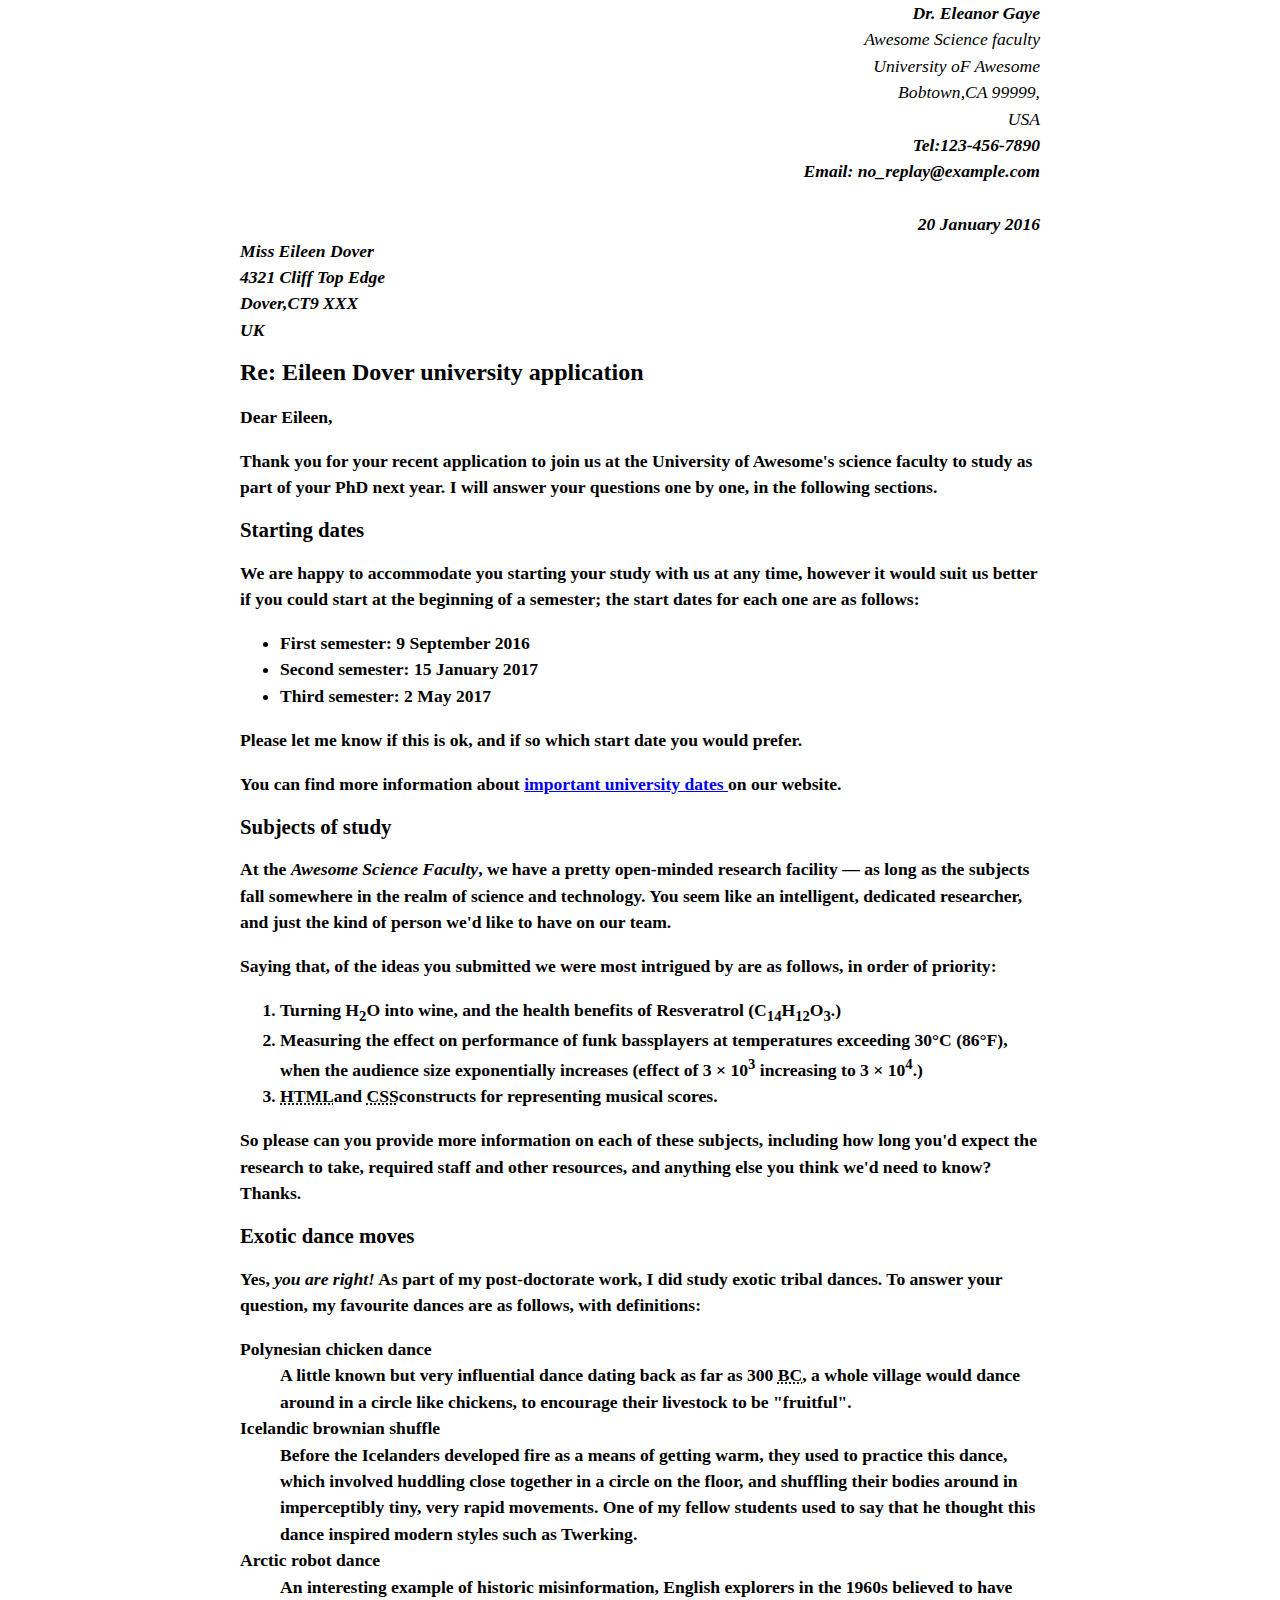
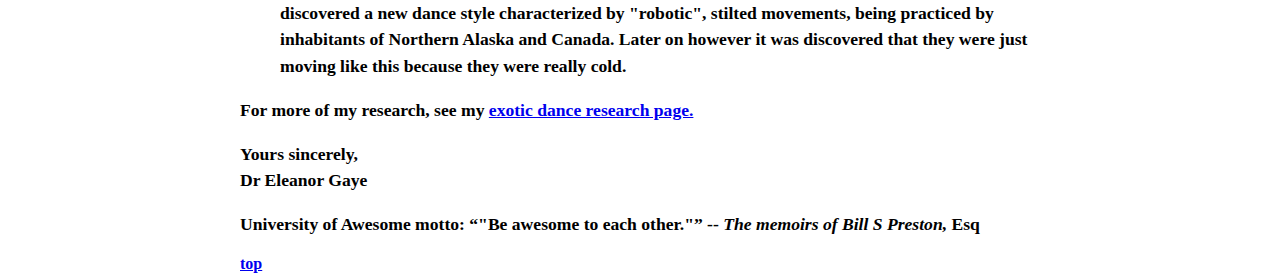
<file: Class 3/Assignment 1/index.html>
<!DOCTYPE html>
<html>
<head>
	<meta charset="utf-8">
	<meta name="author" content="Dr Eleanor Gaye">
	<link rel="stylesheet" type="text/css" href="style.css">
	<title>Markup Letter</title>
</head>
<body>

<address class="sender-column">
	<strong>Dr. Eleanor Gaye</strong>
	<br>
	Awesome Science faculty
	<br>
	University oF Awesome
	<br>
	Bobtown,CA 99999,
	<br>
	USA
	<br>
	<strong>Tel:123-456-7890</strong>
	<br>

	<strong>Email: </stong> <i>no_replay@example.com</i>
	<br>
	<br>
	<time datetime="2016-01-20" class="sender-column">20 January 2016</time>
</address>

<address>
	<strong>Miss Eileen Dover</strong>
	<br>
	4321 Cliff Top Edge
	<br>
	Dover,CT9 XXX
	<br>
	UK
</address>

<h1>Re: Eileen Dover university application</h1>

<p>Dear Eileen,</p>

<p>Thank you for your recent application to join us at the University of Awesome's science faculty to study as part of your PhD next year. I will answer your questions one by one, in the following sections.</p>
<h2>Starting dates</h2>

<p>We are happy to accommodate you starting your study with us at any time, however it would suit us better if you could start at the beginning of a semester; the start dates for each one are as follows:</p>
<ul>
	<li>First semester: <time timedate="2016-9-09">9 September 2016</time></li>
	<li>Second semester: <time timedate="2017-1-15">15 January 2017</time></li>
	<li>Third semester: <time timedate="2017-5-02">2 May 2017</time></li>
</ul>

<p>Please let me know if this is ok, and if so which start date you would prefer.
</p>
<p>You can find more information about <a href="https://www.example.com"> important university dates </a>on our website.</p>
<h2 id="5">Subjects of study</h2>

<p>At the <i> Awesome Science Faculty</i>, we have a pretty open-minded research facility — as long as the subjects fall somewhere in the realm of science and technology. You seem like an intelligent, dedicated researcher, and just the kind of person we'd like to have on our team. </p>
<p>Saying that, of the ideas you submitted we were most intrigued by are as follows, in order of priority:</p>
<ol>
	<li>Turning H<sub>2</sub>O into wine, and the health benefits of Resveratrol (C<sub>14</sub>H<sub>12</sub>O<sub>3</sub>.)</li>
	<li>Measuring the effect on performance of funk bassplayers at temperatures exceeding 30°C (86°F), when the audience size exponentially increases (effect of 3 × 10<sup>3</sup> increasing to 3 × 10<sup>4</sup>.)</li>
	<li><abbr title="HyperTextMarkupLanguage">HTML</abbr>and <abbr title="Cascading style">CSS</abbr>constructs for representing musical scores.</li>
</ol>

<p>So please can you provide more information on each of these subjects, including how long you'd expect the research to take, required staff and other resources, and anything else you think we'd need to know? Thanks.</p>
<h2>Exotic dance moves</h2>
<p>Yes,<i> you are right!</i> As part of my post-doctorate work, I did study exotic tribal dances. To answer your question, my favourite dances are as follows, with definitions:
</p>
<dl>
<dt>Polynesian chicken dance</dt>
<dd>A little known but very influential dance dating back as far as 300 <abbr title="benefits">BC</abbr>, a whole village would dance around in a circle like chickens, to encourage their livestock to be "fruitful".</dd>
	<dt>Icelandic brownian shuffle</dt>
	<dd>Before the Icelanders developed fire as a means of getting warm, they used to practice this dance, which involved huddling close together in a circle on the floor, and shuffling their bodies around in imperceptibly tiny, very rapid movements. One of my fellow students used to say that he thought this dance inspired modern styles such as Twerking.</dd>
	<dt>Arctic robot dance</dt>
	<dd>An interesting example of historic misinformation, English explorers in the 1960s believed to have discovered a new dance style characterized by "robotic", stilted movements, being practiced by inhabitants of Northern Alaska and Canada. Later on however it was discovered that they were just moving like this because they were really cold.</dd>
</dl>
	<p>For more of my research, see my <a href="https://www.example.com"> exotic dance research page.</a></p>
		<p>
		Yours sincerely, <br>
		Dr Eleanor Gaye
	</p>
	<p>University of Awesome motto: <q>"Be awesome to each other."</q> -- <cite>The memoirs of Bill S Preston,</cite> Esq</p>
	<a href="#">top</a>
</body>
</html>
</file>
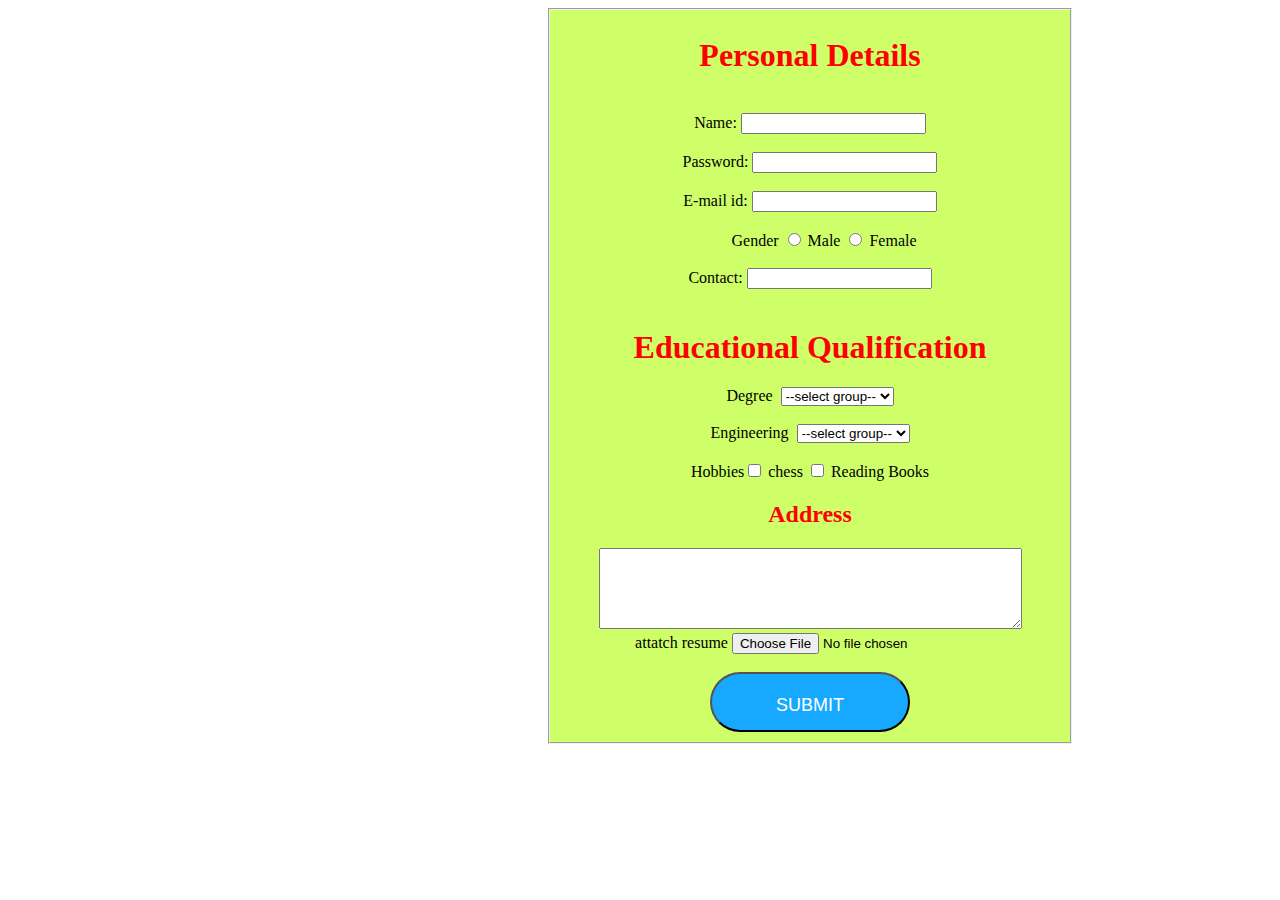
<file: Class 4/Assignment 1/index.html>
<!DOCTYPE html>
<html>
<head>
	<title>Form 1</title>
	<link rel="stylesheet" type="text/css" href="style.css">
</head>
<body style="text-align: center;">
  <fieldset  class="two">
	<center><h1 style="color:red;" >Personal Details</h1></center><br>
	<div class="one">
	Name: <input type="text" name="name" required><br><br>
	Password: <input type="Password" name="Password"><br><br>
	E-mail id: <input type="mail" name="mail"><br><br>
	  	&nbsp;	&nbsp; 	&nbsp; 	&nbsp;Gender 
	  	<input type="radio" id="male" name="gender" value="male">
<label for="male">Male</label>
<input type="radio" id="female" name="gender" value="female">
<label for="female">Female</label><br><br>
Contact: <input type="text" name="contact"><br><br>
<center><h1 style="color: red;">Educational Qualification</h1></center>
Degree &nbsp;<select name="group" id="group">
  <option value="0">--select group--</option>
  <option value="1">CSE</option>
  <option value="2">SE</option>
  <option value="3">CSSE</option>
</select> <br> <br>
Engineering &nbsp;<select name="group" id="group">
  <option value="0">--select group--</option>
  <option value="1">CSE</option>
  <option value="2">SE</option>
  <option value="3">CSSE</option>
</select> <br> <br>
Hobbies<input type="checkbox" id="vehicle1" name="vehicle1" value="Bike">
  <label for="vehicle1"> chess</label>
  <input type="checkbox" id="vehicle2" name="vehicle2" value="Car">
  <label for="vehicle2"> Reading Books</label>
  <center><h2 style="color: red;">Address</h2></center>
  <textarea id="w3review" name="w3review" rows="5" cols="50"></textarea><br>
    attatch resume
  <input type="file" name="fileToUpload" id="fileToUpload"><br><br>
  <input class="three" type="Submit">
  

</div>
</fieldset>


</body>
</html>
</file>
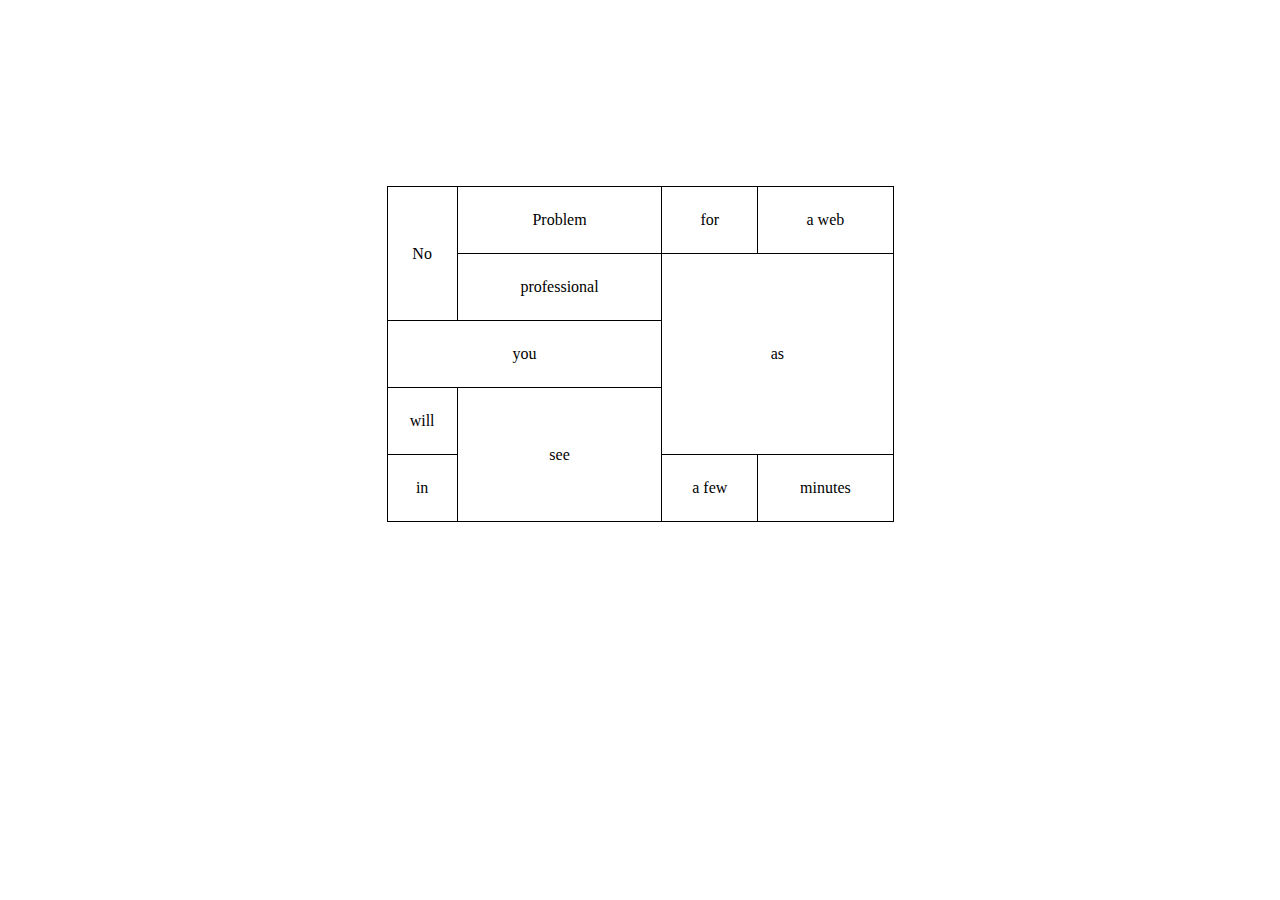
<file: Class 4/Assignment 2/index.html>
<!DOCTYPE HTML PUBLIC "-//W3C//DTD HTML 4.01 Transitional//EN"><html>
<head>
	<title> Table 1</title>
	<link rel="stylesheet" type="text/css" href="style.css">
</head>
<body>


	
	

<div>
	<table>
		<tr>
			<td rowspan="2">No</td>
			<td>Problem</td>
			<td>for</td>
			<td>a web</td>
		</tr>
		<tr>
			<td>professional</td>
			<td rowspan="3" colspan="2">as</td>
		</tr>
		<tr>
			<td colspan="2">you</td>
		</tr>
		<tr>
			<td>will</td>
			<td rowspan="2">see</td>
		</tr>
		<tr>
			<td>in</td>
			<td>a few</td>
			<td>minutes</td>
		</tr>


	</table>

</div>
</body></html>
</file>
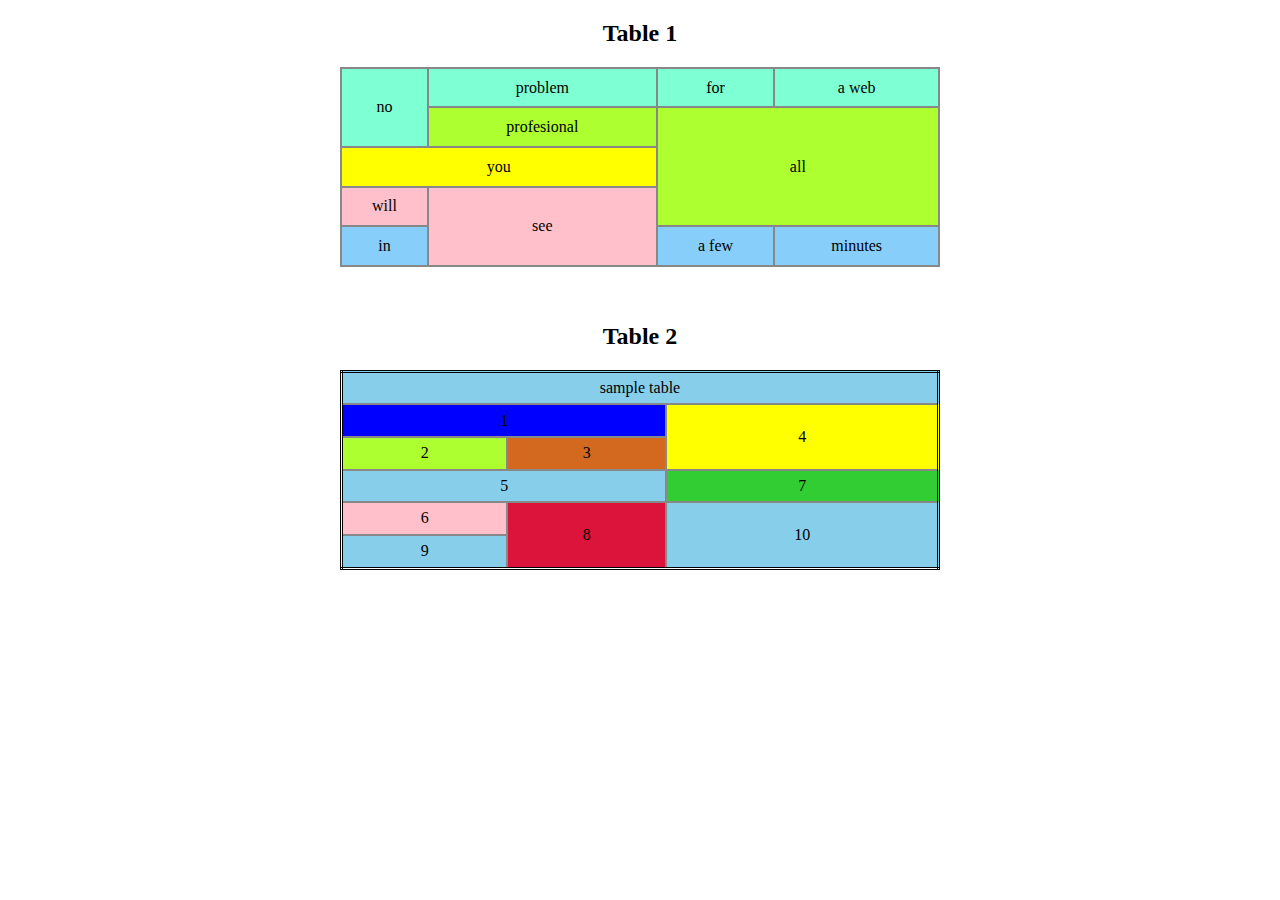
<file: Class 4/Assignment 4/index.html>
<!DOCTYPE HTML>

<head>
	
	<title>Table 3</title>
	
	<link rel="stylesheet" type="text/css" href="style.css">
</head>
<body>
	<table>
		<h2 style="text-align: center;">Table 1</h2>
		<tr class="col1">
			<td style="color: black" rowspan="2">no</td>
			<td style="color: black">problem</td>
			<td style="color: black">for</td>
			<td style="color: black">a web</td>
		</tr>
		<tr class="col2">
			<td style="color: black">profesional</td>
			<td  style="color: black"rowspan="3" colspan="2">all</td>
		</tr>
		<tr class="col3">
			<td  style="color: black"colspan="2">you</td>
		</tr>
		<tr class="col4">
			<td style="color: black;">will</td>
			<td style="color: black;" rowspan="2">see</td>
		</tr>
		<tr class="col5">
			<td style="color: black">in</td>
			<td style="color: black">a few</td>
			<td style="color:black;">minutes</td>
		</tr>
	</table>

<br><br>


<table style="border:double;">
	<h2 style="text-align: center;">Table 2</h2>

	<tr class="col6">
			<td style="color: black;" colspan="4">sample table</td>
			
			
		</tr>
		<tr class="one" class="two">
			<td style="background: #0000FF; color: black;" colspan="2">1</td>

			
				<td style="background: #FFFF00;color: black;" rowspan="2" colspan="2">4</td>
			</tr>
			
		
		<tr>
			<td style="background: #ADFF2F; color: black;">2</td>
			<td style="background: #D2691E; color: black;">3</td>
			
		</tr>
		<tr>
			<td  style="background: #87CEEB; color: black;"colspan="2">5</td>
				<td style="background: #32CD32; color: black;"rowspan="2" colspan="2">7</td>
			
		</tr>
		<tr>
			<td style="background: #FFC0CB; color: black;" rowspan="2">6</td>
			<td style="background: #DC143C; color: black;" rowspan="4">8</td
			
			

			
		</tr>


		<tr class="col6" >
			
			<td style="color: black;" rowspan="3">10</td>
			
		</tr>
		<tr class="col6">
			<td style="color: black;" rowspan="2">9</td>
		</tr>
	
</table>
	
</body>
</html>
</file>
<file: Class 3/Assignment 1/style.css>
body {
  max-width: 800px;
  margin: 0 auto;
}

.sender-column {
  text-align: right;
}

h1 {
  font-size: 1.5em;
}

h2 {
  font-size: 1.3em;
}

p,ul,ol,dl,address {
  font-size: 1.1em;
}

p, li, dd, dt, address {
  line-height: 1.5;
}
</file>
<file: Class 4/Assignment 1/style.css>
.one{
	text-align: center;

	
}
.two{
	background-color: #CEFF68;
	margin-left: 540px;
	margin-right: 200px;
}
.three{
	width: 200px;
	height: 60px;
	background-color: #16A9FF;
	border-radius: 30px;
	color: white;
	font-size: 25px;
	font-variant-caps: all-petite-caps;
	 cursor: pointer;
}
</file>
<file: Class 4/Assignment 2/style.css>
table, td, th {
  border: 1px solid black;
}

 table{   
 	width: 507px;
    border-collapse: collapse;
    margin-left: auto;
    margin-right: auto;
    margin-top: 186px;
    height: 336px;
    text-align: center;
}
</file>
<file: Class 4/Assignment 4/style.css>
table{
	width:600px;
	height:200px;
	border-collapse:collapse;
	margin: auto;
}


td{
	border:2px solid #888;
	text-align:center;
	color:#999;
	
	
}

h3{
	text-align:center;
}

.col1{
background:#7FFFD4;




}
.col2{
	background:#ADFF2F;



}
.col3{
	background:#FFFF00;


}
.col4{
	background:#FFC0CB;

}
.col5{
	background:#87CEFA;
}

	.col6{
		background: #87CEEB;
		color: black;
	}
</file>
